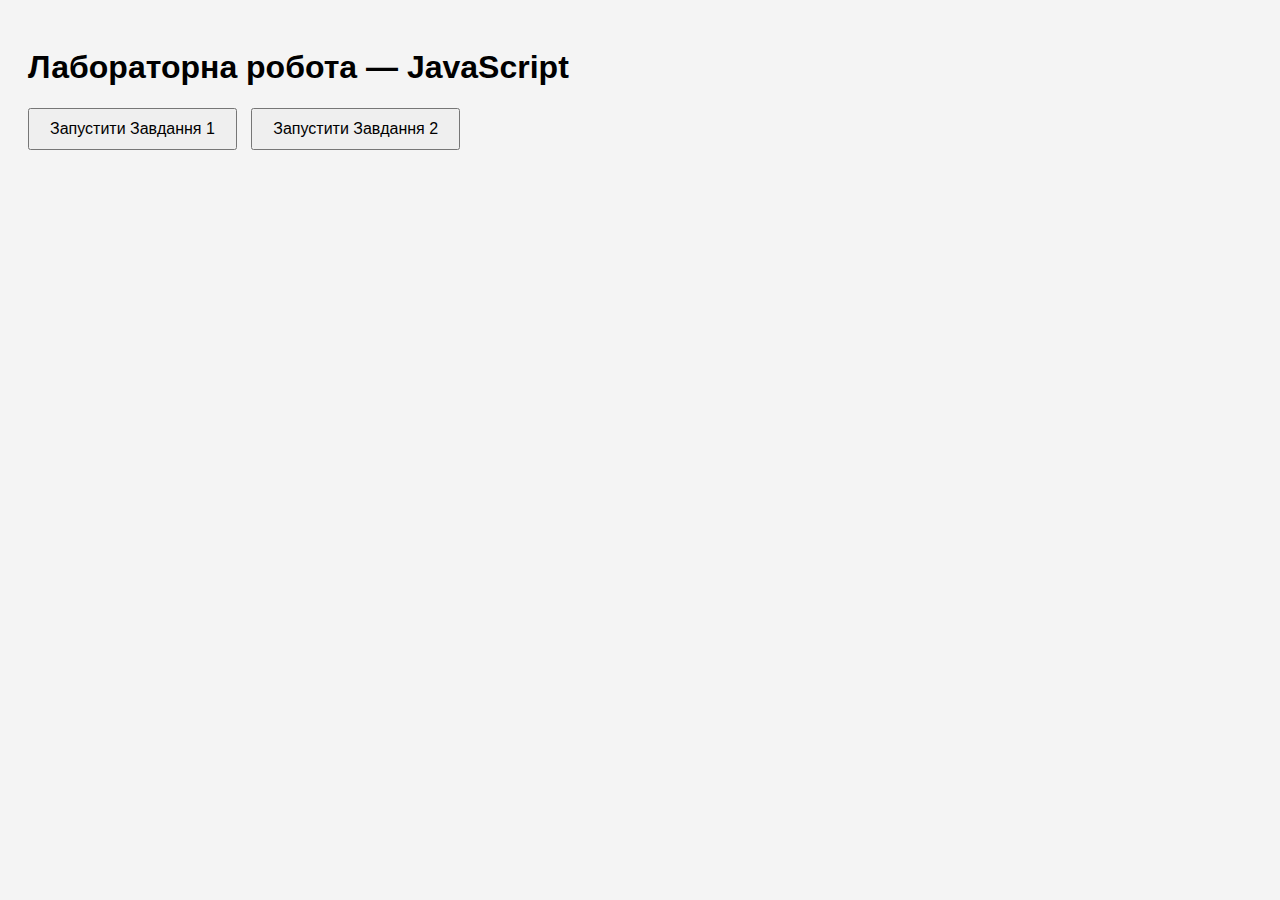
<file: 2/index.html>
<!DOCTYPE html>
<html lang="uk">
<head>
    <meta charset="UTF-8">
    <title>JS Завдання</title>
    <link rel="stylesheet" href="style.css">
</head>
<body>

<h1>Лабораторна робота — JavaScript</h1>

<button id="task1Btn">Запустити Завдання 1</button>
<button id="task2Btn">Запустити Завдання 2</button>

<script src="main.js"></script>
</body>
</html>
</file>
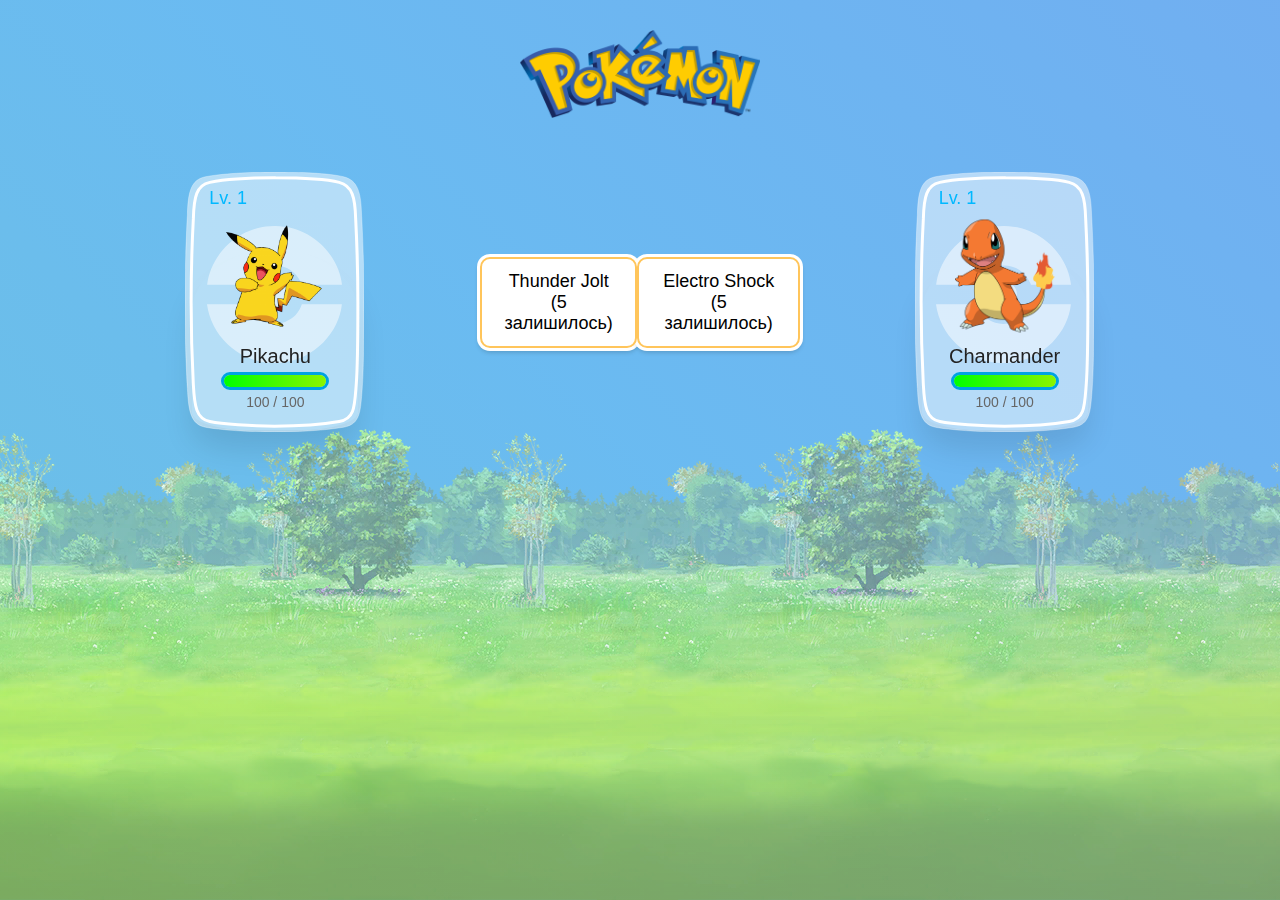
<file: 3_5/index.html>
<!doctype html>
<html lang="en">
<head>
    <meta charset="UTF-8">
    <meta name="viewport"
          content="width=device-width, user-scalable=no, initial-scale=1.0, maximum-scale=1.0, minimum-scale=1.0">
    <meta http-equiv="X-UA-Compatible" content="ie=edge">
    <title>Pokemon Fight</title>
    <link rel="stylesheet" href="style.css">
</head>
<body>
<div class="body">
    <header>
        <img class="logo"
             title="Reset Game"
             src="./assets/Pokemon_logo.png"
             alt="Pokemon">
    </header>
    <div class="playground">
        <div class="pokemon character">
            <span class="lvl">Lv. 1</span>

            <img src="./assets/pikachu.png" class="sprite">

            <div class="details">
                <h2 class="name" id="name-character">
                    Pikachu
                </h2>
                <div class="hp">
                    <div class="bar">
                        <div class="health" id="progressbar-character" style="width: 100%;"></div>
                    </div>
                    <span class="text" id="health-character">100 / 100</span>
                </div>
            </div>
        </div>

        <div class="control">
            <button class="button" id="btn-kick">
                Thunder Jolt
            </button>
        </div>

        <div class="pokemon enemy">
            <span class="lvl">Lv. 1</span>

            <img src="./assets/charmander.png" class="sprite">

            <div class="details">
                <h2 class="name" id="name-enemy">
                    Charmander
                </h2>
                <div class="hp">
                    <div class="bar">
                        <div class="health" id="progressbar-enemy" style="width: 100%;"></div>
                    </div>
                    <span class="text" id="health-enemy">100 / 100</span>
                </div>
            </div>
        </div>
    </div>
</div>
<div class="catch_screen"></div>

<script  src="main.js" type="module"></script>
</body>
</html>
</file>
<file: 2/style.css>
body {
    font-family: Arial, sans-serif;
    background: #f4f4f4;
    padding: 20px;
}

button {
    padding: 10px 20px;
    margin-right: 10px;
    font-size: 16px;
    cursor: pointer;
}
</file>
<file: 3_5/style.css>
* {
    box-sizing: border-box;
}

html, body {
    padding: 0;
    margin: 0;
}

body {
    color: black;
    position: relative;
    background: red;
    background: linear-gradient(45deg, #d2ffde, #ceefff, #ded1ff);
    background-size: cover;
    background-repeat: no-repeat;
    padding: 0;
    font-family: "Heebo", sans-serif;
    background: url(./assets/Parkscene_Background.png) center bottom repeat-x, url(./assets/SkyDay.png) center top / cover;
    text-align: center;
    user-select: none;
}

.catch_screen {
    width: 100vw;
    height: 100vh;
    background: linear-gradient(45deg, #d2ffde, #ceefff, #ded1ff);
    position: fixed;
    z-index: 0;
    top: 0;
    bottom: 0;
    left: 0;
    right: 0;
    opacity: .4;
}

.control {
    width: 320px;
    height: 260px;
    position: relative;
    margin: 20px;
    display: flex;
    justify-content: center;
    align-items: center;
}

.playground {
    max-width: 1024px;
    display: flex;
    justify-content: space-around;
    margin: 30px auto;
}

.arrow {
    position: absolute;
    left: 0;
    top: 50%;
    width: 36px;
    height: 36px;
    -webkit-animation: boing 0.8s ease infinite;
    animation: boing 0.8s ease infinite;
    -webkit-transform-origin: right center;
    transform-origin: right center;
    pointer-events: none;
}
.arrow svg {
    position: absolute;
    width: 36px;
    left: 0;
    top: 0;
    -webkit-filter: drop-shadow(0px 2px 3px rgba(0, 0, 0, 0.4));
    filter: drop-shadow(0px 2px 3px rgba(0, 0, 0, 0.4));
    -webkit-animation: smoosh 0.7s ease infinite;
    animation: smoosh 0.7s ease infinite;
}

.pokes {
    display: -webkit-box;
    display: flex;
    -webkit-box-flex: wrap;
    flex: wrap;
    width: 100%;
    -webkit-box-pack: center;
    justify-content: center;
    margin-bottom: 30px;
}

.pokemon {
    text-align: center;
    position: relative;
    width: 180px;
    height: 260px;
    min-width: 150px;
    margin: 20px;
    background-image: url(./assets/card.svg);
    background-repeat: no-repeat;
    background-size: contain;
}

.pokemon::before {
    content: "";
    display: block;
    position: absolute;
    opacity: 0.5;
    transition: all 0.5s ease;
    width: 76%;
    height: 53%;
    left: 12%;
    top: 47%;
    transform: translateY(-50%);
    background-image: url(./assets/pockeball.svg);
    background-repeat: no-repeat;
    background-size: contain;
}
.pokemon * {
    vertical-align: middle;
}
.pokemon .card {
    max-width: 100%;
}
.pokemon label {
    position: absolute;
    left: 10px;
    right: 10px;
    top: 10px;
    bottom: 10px;
    z-index: 1;
    cursor: pointer;
}
.pokemon .radio {
    position: absolute;
    opacity: 0;
}
.pokemon .lvl {
    color: #00b8ff;
    position: absolute;
    left: 24px;
    top: 16px;
    font-weight: 400;
    font-size: 18px;
}
.pokemon .sex {
    position: absolute;
    right: 32px;
    top: 18px;
}
.pokemon .sex .icon {
    width: 18px;
}
.pokemon .sex .icon.female {
    -webkit-transform: rotate(-45deg);
    transform: rotate(-45deg);
}
.pokemon .sprite {
    position: absolute;
    top: 40%;
    left: 50%;
    -webkit-transform: translate(-50%, -50%);
    transform: translate(-50%, -50%);
    max-width: 100px;
}
.pokemon .details {
    position: absolute;
    top: 65%;
    left: 0;
    right: 0;
}
.pokemon .details .name {
    font-size: 20px;
    font-weight: 400;
    color: #222;
    margin: 4px 0;
    display: inline-block;
}
.pokemon .details .hp {
    width: 60%;
    margin: auto;
}
.pokemon .details .hp .text {
    color: #666;
    display: inline-block;
    padding-top: 4px;
    font-size: 14px;
}
.pokemon .details .hp .bar {
    border-radius: 50px;
    background: #073fa7;
    border: 3.5px solid #00a3e2;
    height: 18px;
    overflow: hidden;
}
.pokemon .details .hp .bar .health {
    width: 50%;
    height: 100%;
    background: -webkit-gradient(linear, left top, right top, from(lime), to(#8bf500));
    background: linear-gradient(to right, lime, #8bf500);
}
.pokemon .details .hp .bar .health.low {
    background: -webkit-gradient(linear, left top, right top, from(#ffcc00), to(#f1f500));
    background: linear-gradient(to right, #ffcc00, #f1f500);
}
.pokemon .details .hp .bar .health.critical {
    background: -webkit-gradient(linear, left top, right top, from(#d20000), to(#f51700));
    background: linear-gradient(to right, #d20000, #f51700);
}
.pokemon .pokeball {
    position: absolute;
    fill: white;
    opacity: 0.5;
    -webkit-transition: all 0.5s ease;
    transition: all 0.5s ease;
    width: 76%;
    left: 12%;
    top: 47%;
    -webkit-transform: translateY(-50%);
    transform: translateY(-50%);
}
.pokemon .cell {
    -webkit-transition: all 0.2s ease;
    transition: all 0.2s ease;
}
.pokemon .cell .bg {
    stroke: rgba(255, 255, 255, 0.5);
    fill: rgba(255, 255, 255, 0.5);
    -webkit-transition: all 1.15s ease;
    transition: all 1.15s ease;
}
.pokemon .cell .stroke {
    stroke: white;
    stroke-width: 4px;
}
.pokemon:after {
    content: "";
    display: block;
    position: absolute;
    left: 7px;
    right: 7px;
    bottom: 2px;
    height: 180px;
    border-radius: 100% 100% 70% 70% / 70% 70% 20% 20%;
    background: transparent;
    box-shadow: 0 20px 30px rgba(0, 0, 0, 0.1);
    -webkit-transition: all 0.2s ease;
    transition: all 0.2s ease;
    z-index: -2;
}
.pokemon.selected:after {
    box-shadow: 0 20px 30px rgba(0, 0, 0, 0.5);
}
.pokemon.selected .cell {
    -webkit-filter: drop-shadow(0px 2px 6px white);
    filter: drop-shadow(0px 2px 6px white);
    -webkit-transform: scale(1.02);
    transform: scale(1.02);
}
.pokemon.selected .cell .bg {
    fill: rgba(255, 246, 146, 0.9);
    fill: url(#bg-gradient-selected) !important;
}
.pokemon.selected .pokeball {
    opacity: 0.8;
}
.pokemon.selected .sprite {
    -webkit-animation: bounce 0.8s ease infinite;
    animation: bounce 0.8s ease infinite;
}

.button {
    position: relative;
    background: white;
    border: 2px solid #ffc55b;
    border-radius: 10px;
    min-height: 30px;
    vertical-align: middle;
    padding: 12px 20px;
    outline: none !important;
    cursor: pointer;
    font-size: 18px;

}
.button:after {
    content: "";
    position: absolute;
    left: -5px;
    right: -5px;
    top: -5px;
    bottom: -5px;
    background: white;
    border-radius: 13px;
    z-index: -1;
    box-shadow: 0 3px 5px -2px rgba(0, 0, 0, 0.2);
}
.button:hover {
    background: -webkit-gradient(linear, left top, left bottom, from(#ffd78e), to(#ffc55b));
    background: linear-gradient(to bottom, #ffd78e, #ffc55b);
    border-color: white;
}
.button:hover:after {
    background: -webkit-gradient(linear, left top, left bottom, from(#ffd78e), to(#ffc55b));
    background: linear-gradient(to bottom, #ffd78e, #ffc55b);
    box-shadow: 0 0 5px 2px white, 0 0 15px #ffe9c1, 0 3px 5px -2px rgba(0, 0, 0, 0.2);
}

.candy {
    display: block;
    position: absolute;
    top: 52%;
    left: 55%;
    height: 12px;
    width: 12px;
    -webkit-transform: scale(1);
    transform: scale(1);
    margin: 12px;
}
.candy.mighty {
    -webkit-filter: hue-rotate(300deg) saturate(2.2);
    filter: hue-rotate(300deg) saturate(2.2);
}
.candy.smart {
    -webkit-filter: hue-rotate(200deg) saturate(1) brightness(0.65) contrast(3);
    filter: hue-rotate(200deg) saturate(1) brightness(0.65) contrast(3);
}
.candy.tough {
    -webkit-filter: hue-rotate(170deg) saturate(1) brightness(0.65) contrast(3.1);
    filter: hue-rotate(170deg) saturate(1) brightness(0.65) contrast(3.1);
}
.candy.courage {
    -webkit-filter: hue-rotate(40deg) saturate(1) brightness(0.8) contrast(2);
    filter: hue-rotate(40deg) saturate(1) brightness(0.8) contrast(2);
}
.candy.quick {
    -webkit-filter: hue-rotate(140deg) saturate(1) brightness(0.8) contrast(1.8);
    filter: hue-rotate(140deg) saturate(1) brightness(0.8) contrast(1.8);
}
.candy:after {
    content: "";
    display: block;
    height: 1px;
    width: 1px;
    box-shadow: 0px 5px #000000, 0px 6px #000000, 0px 7px #000000, 1px 8px #000000, 3px 9px #000000, 2px 9px #000000, 4px 10px #000000, 5px 10px #000000, 6px 11px #000000, 7px 11px #000000, 8px 11px #000000, 9px 10px #000000, 10px 9px #000000, 10px 8px #000000, 10px 7px #000000, 10px 6px #000000, 10px 5px #000000, 10px 4px #000000, 10px 3px #000000, 9px 2px #000000, 8px 1px #000000, 7px 1px #000000, 6px 1px #000000, 5px 2px #000000, 4px 2px #000000, 3px 3px #000000, 2px 3px #000000, 1px 4px #000000, 8px 2px #ffffff, 7px 2px #ffffff, 6px 3px #ffffff, 7px 3px #ffffff, 8px 3px #ffffff, 9px 3px #ffffff, 8px 4px #ffffff, 6px 2px #fff69c, 5px 3px #fff69c, 4px 3px #fff69c, 4px 4px #fff69c, 2px 4px #fff69c, 3px 5px #fff69c, 6px 4px #fff69c, 9px 5px #fff69c, 9px 7px #fff69c, 6px 8px #fff69c, 3px 4px #fff6e6, 2px 5px #fff6e6, 3px 6px #fff6e6, 7px 4px #fff6e6, 9px 4px #fff6e6, 7px 8px #fff6e6, 8px 8px #ffffff, 8px 10px #dea410, 7px 10px #dea410, 6px 10px #dea410, 9px 9px #dea410, 8px 9px #dea410, 7px 9px #dea410, 6px 9px #dea410, 5px 9px #dea410, 4px 9px #dea410, 4px 8px #dea410, 3px 8px #dea410, 2px 8px #dea410, 2px 7px #dea410, 1px 7px #dea410, 1px 6px #dea410, 1px 5px #eec529, 2px 6px #eec529, 3px 7px #eec529, 5px 8px #eec529, 9px 8px #eec529, 7px 6px #f6de41, 8px 6px #f6de41, 8px 7px #f6de41, 7px 7px #f6de41, 7px 5px #f6de41, 6px 5px #f6de41, 5px 5px #f6de41, 6px 6px #f6de41, 5px 4px #ffe65a, 4px 5px #ffe65a, 8px 5px #ffe65a, 9px 6px #ffe65a, 4px 6px #ffe65a, 5px 6px #ffe65a, 5px 7px #ffe65a, 6px 7px #ffe65a, 4px 7px #fff69c;
}

.heart {
    width: 18px;
    height: 18px;
    display: block;
    position: absolute;
    top: 54%;
    left: 39%;
    -webkit-animation: float 1s ease infinite;
    animation: float 1s ease infinite;
}
.heart:after {
    content: "";
    width: 1px;
    height: 1px;
    display: block;
    box-shadow: 8px 15px #000000, 9px 15px #000000, 10px 14px #000000, 11px 13px #000000, 12px 12px #000000, 13px 11px #000000, 14px 10px #000000, 15px 9px #000000, 15px 8px #000000, 15px 7px #000000, 15px 6px #000000, 14px 4px #000000, 12px 3px #000000, 11px 3px #000000, 9px 5px #000000, 8px 5px #000000, 7px 14px #000000, 6px 13px #000000, 5px 12px #000000, 4px 11px #000000, 3px 10px #000000, 2px 9px #000000, 2px 8px #000000, 2px 7px #000000, 2px 6px #000000, 3px 4px #000000, 5px 3px #000000, 6px 3px #000000, 8px 14px #a53367, 9px 14px #a53367, 10px 13px #a53367, 11px 12px #a53367, 12px 11px #a53367, 13px 10px #a53367, 14px 9px #a53367, 14px 5px #a53367, 13px 4px #a53367, 3px 5px #a53367, 4px 4px #a53367, 7px 13px #a53367, 6px 12px #a53367, 5px 11px #a53367, 4px 10px #a53367, 3px 9px #a53367, 3px 6px #a53367, 14px 6px #a53367, 10px 4px #a53367, 7px 4px #a53367, 6px 4px #a53367, 11px 4px #a53367, 7px 5px #a53367, 10px 5px #a53367, 8px 6px #a53367, 9px 6px #a53367, 3px 7px #eb86ae, 3px 8px #eb86ae, 5px 4px #eb86ae, 12px 4px #eb86ae, 14px 7px #eb86ae, 14px 8px #eb86ae, 8px 13px #eb86ae, 9px 13px #eb86ae, 7px 12px #eb86ae, 4px 9px #eb86ae, 13px 9px #eb86ae, 12px 10px #eb86ae, 10px 12px #eb86ae, 5px 10px #eb86ae, 4px 5px #eb86ae, 13px 5px #eb86ae, 5px 6px #ffffff, 6px 6px #ffffff, 5px 7px #ffffff, 11px 6px #ffffff, 6px 7px #feccf1, 5px 8px #feccf1, 4px 6px #feccf1, 5px 5px #feccf1, 11px 7px #feccf1, 9px 8px #ffc6f8, 8px 8px #ffc6f8, 8px 9px #ffc6f8, 9px 9px #ffc6f8, 7px 9px #f2d2f9, 6px 8px #f2d2f9, 7px 8px #f2d2f9, 13px 8px #ffa5da, 12px 9px #ffa5da, 11px 10px #ffa5da, 11px 11px #ffa5da, 10px 11px #ffa5da, 9px 12px #ffa5da, 8px 12px #ffa5da, 13px 7px #ffa5da, 13px 6px #ffa5da, 12px 5px #ffa5da, 4px 7px #ffa5da, 4px 8px #ffa5da, 5px 9px #ffa5da, 6px 10px #ffa5da, 6px 11px #ffa5da, 7px 11px #ffa5da, 12px 7px #ffd2f2, 12px 8px #ffd2f2, 11px 9px #ffd2f2, 10px 10px #ffd2f2, 9px 11px #ffd2f2, 8px 11px #ffd2f2, 6px 9px #ffd2f2, 7px 10px #ffd2f2, 8px 10px #ffd2f2, 9px 10px #ffd2f2, 10px 9px #ffd2f2, 11px 8px #ffd2f2, 10px 8px #ffd2f2, 10px 7px #ffd2f2, 12px 6px #ffc6f8, 7px 7px #ffc6f8, 8px 7px #ff87c2, 9px 7px #ff87c2, 10px 6px #ff87c2, 11px 5px #ff87c2, 7px 6px #ff87c2, 6px 5px #ff87c2, 2px 4px #f2d2f9, 3px 3px #f2d2f9, 5px 2px #f2d2f9, 6px 2px #f2d2f9, 11px 2px #f2d2f9, 12px 2px #f2d2f9, 14px 3px #f2d2f9, 15px 4px #f2d2f9, 2px 10px #eb86ae, 3px 11px #eb86ae, 4px 12px #eb86ae, 5px 13px #eb86ae, 6px 14px #eb86ae, 11px 14px #eb86ae, 12px 13px #eb86ae, 13px 12px #eb86ae, 14px 11px #eb86ae, 15px 10px #eb86ae, 16px 7px #eb86ae, 16px 8px #eb86ae, 15px 5px #eb86ae, 13px 3px #eb86ae, 10px 3px #eb86ae, 9px 4px #eb86ae, 7px 3px #eb86ae, 8px 4px #eb86ae, 4px 3px #eb86ae, 2px 5px #eb86ae, 1px 7px #eb86ae, 1px 8px #eb86ae, 1px 6px #f2d2f9, 1px 9px #f2d2f9, 6px 15px #f2d2f9, 5px 14px #f2d2f9, 4px 13px #f2d2f9, 3px 12px #f2d2f9, 2px 11px #f2d2f9, 4px 2px #f2d2f9, 8px 3px #f2d2f9, 9px 3px #f2d2f9, 13px 2px #f2d2f9, 11px 15px #f2d2f9, 12px 14px #f2d2f9, 13px 13px #f2d2f9, 14px 12px #f2d2f9, 15px 11px #f2d2f9, 16px 9px #f2d2f9, 16px 6px #f2d2f9, 1px 10px #ffc6f8, 16px 10px #ffc6f8, 16px 5px #ffc6f8, 1px 5px #ffc6f8, 7px 2px #ffc6f8, 10px 2px #ffc6f8, 7px 15px #a53367, 10px 15px #a53367, 7px 16px #f2d2f9, 10px 16px #f2d2f9, 8px 16px #ffa5da, 9px 16px #ffa5da;
}

@-webkit-keyframes boing {
    0%,
    100% {
        -webkit-transform: translateY(-50%) translateX(-90%) scaleX(1) scaleY(1);
        transform: translateY(-50%) translateX(-90%) scaleX(1) scaleY(1);
    }
    50% {
        -webkit-transform: translateY(-50%) translateX(-60%) scaleX(0.95) scaleY(1.1);
        transform: translateY(-50%) translateX(-60%) scaleX(0.95) scaleY(1.1);
    }
}

@keyframes boing {
    0%,
    100% {
        -webkit-transform: translateY(-50%) translateX(-90%) scaleX(1) scaleY(1);
        transform: translateY(-50%) translateX(-90%) scaleX(1) scaleY(1);
    }
    50% {
        -webkit-transform: translateY(-50%) translateX(-60%) scaleX(0.95) scaleY(1.1);
        transform: translateY(-50%) translateX(-60%) scaleX(0.95) scaleY(1.1);
    }
}
@-webkit-keyframes bounce {
    0%,
    100% {
        -webkit-transform: translateY(-50%) translateX(-50%) scaleX(1) scaleY(1);
        transform: translateY(-50%) translateX(-50%) scaleX(1) scaleY(1);
    }
    50% {
        -webkit-transform: translateY(-60%) translateX(-50%) scaleX(0.95) scaleY(1.03);
        transform: translateY(-60%) translateX(-50%) scaleX(0.95) scaleY(1.03);
    }
}
@keyframes bounce {
    0%,
    100% {
        -webkit-transform: translateY(-50%) translateX(-50%) scaleX(1) scaleY(1);
        transform: translateY(-50%) translateX(-50%) scaleX(1) scaleY(1);
    }
    50% {
        -webkit-transform: translateY(-60%) translateX(-50%) scaleX(0.95) scaleY(1.03);
        transform: translateY(-60%) translateX(-50%) scaleX(0.95) scaleY(1.03);
    }
}
@-webkit-keyframes float {
    0%,
    100% {
        -webkit-transform: translateY(-50%) translateX(-50%);
        transform: translateY(-50%) translateX(-50%);
    }
    50% {
        -webkit-transform: translateY(-57%) translateX(-50%);
        transform: translateY(-57%) translateX(-50%);
    }
}
@keyframes float {
    0%,
    100% {
        -webkit-transform: translateY(-50%) translateX(-50%);
        transform: translateY(-50%) translateX(-50%);
    }
    50% {
        -webkit-transform: translateY(-57%) translateX(-50%);
        transform: translateY(-57%) translateX(-50%);
    }
}
body,
html {
    min-height: 100%;
    text-align: center;
}

h1 {
    display: inline-block;
    font-size: 60px;
    margin: 10px;
    color: #805cff;
    font-weight: 900;
}

.logo {
    max-width: 240px;
    margin: 30px 20px 0;
}

.body {
    position: relative;
    z-index: 1;
}


.wrap {
    display: flex;
    margin: 0 auto;
    justify-content: center;
}

.row {
    margin-bottom: 12px;
}
.column {
    display: flex;
}
.action {
    display: flex;
    flex-direction: column;
    justify-content: center;
    padding: 0 24px;
}

.action label {
    padding: 6px 0;
}
</file>
